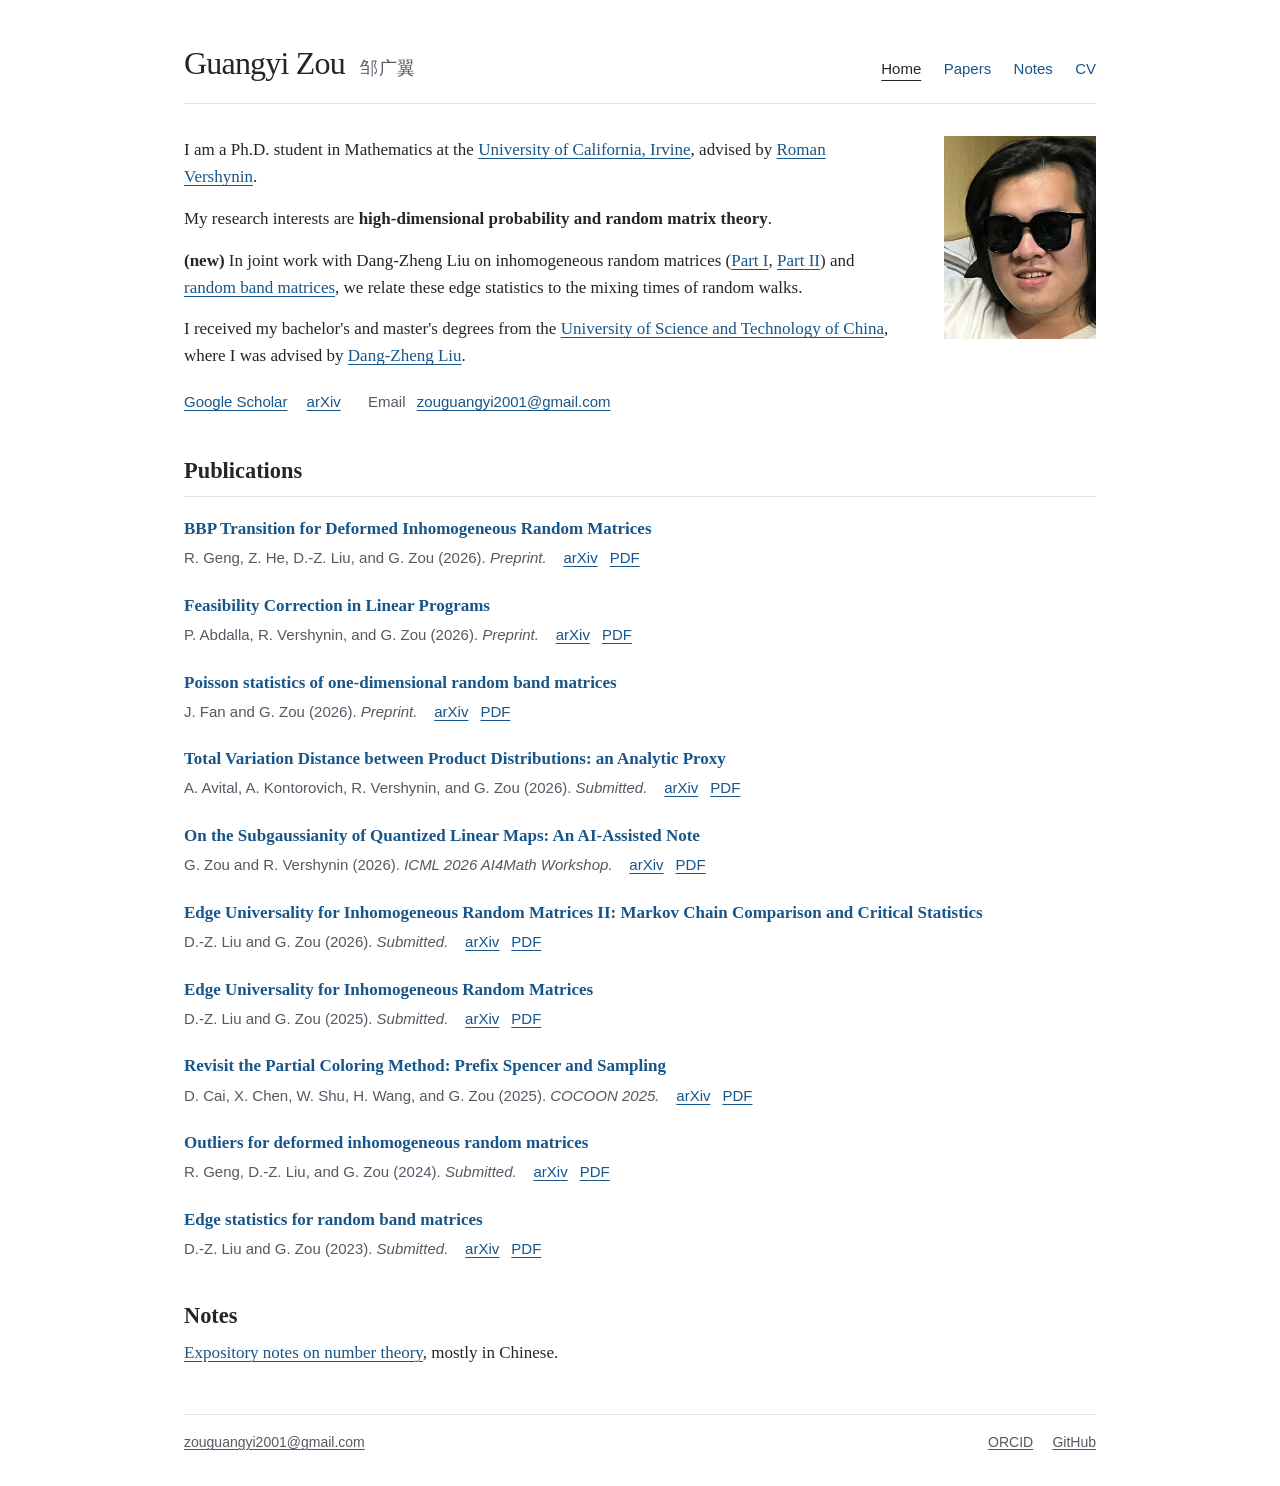
<file: index.html>
<!doctype html>
<html lang="en">
<head>
  <meta charset="utf-8">
  <meta name="viewport" content="width=device-width, initial-scale=1">
  <meta name="description" content="Guangyi Zou (邹广翼) is a mathematics Ph.D. student at UC Irvine, researching high-dimensional probability and random matrix theory.">
  <meta name="author" content="Guangyi Zou">
  <meta name="robots" content="index, follow">
  <meta name="google-site-verification" content="BsBAbv_D_z53kBv9pD-1vyFKin3Xzhkw8vNVQaRNFMk">

  <link rel="canonical" href="https://the8ravo.github.io/">
  <meta property="og:type" content="website">
  <meta property="og:title" content="Guangyi Zou (邹广翼) | Mathematics, UC Irvine">
  <meta property="og:description" content="Guangyi Zou (邹广翼) is a mathematics Ph.D. student at UC Irvine, researching high-dimensional probability and random matrix theory.">
  <meta property="og:url" content="https://the8ravo.github.io/">
  <meta property="og:image" content="https://the8ravo.github.io/assets/profile.jpg">

  <title>Guangyi Zou (邹广翼) | Mathematics, UC Irvine</title>
  <link rel="icon" href="assets/img/favicon.svg" type="image/svg+xml">
  <link rel="stylesheet" href="assets/css/style.css">

  <script type="application/ld+json">
  {
    "@context": "https://schema.org",
    "@type": "Person",
    "name": "Guangyi Zou",
    "alternateName": "邹广翼",
    "url": "https://the8ravo.github.io/",
    "jobTitle": "Ph.D. Student in Mathematics",
    "affiliation": {
      "@type": "CollegeOrUniversity",
      "name": "University of California, Irvine"
    },
    "alumniOf": {
      "@type": "CollegeOrUniversity",
      "name": "University of Science and Technology of China"
    },
    "email": "mailto:zouguangyi2001@gmail.com",
    "sameAs": [
      "https://www.math.uci.edu/node/38472",
      "https://scholar.google.com/citations?hl=en&user=hgJ_qtQAAAAJ",
      "https://arxiv.org/a/zou_g_1.html",
      "https://orcid.org/0009-0001-0403-5089",
      "https://github.com/The8ravo"
    ],
    "knowsAbout": [
      "High-dimensional probability theory",
      "Random matrix theory",
      "Spectral statistics"
    ]
  }
  </script>
</head>
<body>
  <a class="skip-link" href="#content">Skip to content</a>
  <div class="page">
    <header class="site-header">
      <h1 class="site-title"><a href="/">Guangyi Zou <span lang="zh-Hans">邹广翼</span></a></h1>
      <nav class="site-nav" aria-label="Main navigation">
        <a href="/" aria-current="page">Home</a>
        <a href="publications.html">Papers</a>
        <a href="notes.html">Notes</a>
        <a href="assets/files/cv.pdf?v=20261027">CV</a>
      </nav>
    </header>
    <main id="content" tabindex="-1">
      <section class="intro" aria-labelledby="about-heading">
        <img class="portrait" src="assets/profile.jpg" alt="Guangyi Zou" width="960" height="1280" fetchpriority="high">
        <div class="intro-copy">
          <h2 class="visually-hidden" id="about-heading">About</h2>
          <p>I am a Ph.D. student in Mathematics at the <a href="https://www.math.uci.edu/">University of California, Irvine</a>, advised by <a href="https://www.math.uci.edu/~rvershyn/">Roman Vershynin</a>.</p>
          <p>My research interests are <strong>high-dimensional probability and random matrix theory</strong>.</p>
          <p><strong>(new)</strong> In joint work with Dang-Zheng Liu on inhomogeneous random matrices (<a href="https://arxiv.org/abs/2508.17838">Part I</a>, <a href="https://arxiv.org/abs/2604.20215">Part II</a>) and <a href="https://arxiv.org/abs/2401.00492">random band matrices</a>, we relate these edge statistics to the mixing times of random walks.</p>
          <p>I received my bachelor's and master's degrees from the <a href="https://www.ustc.edu.cn/">University of Science and Technology of China</a>, where I was advised by <a href="https://staff.ustc.edu.cn/~dzliu/">Dang-Zheng Liu</a>.</p>
          <div class="contact">
            <ul class="profile-links" aria-label="Academic profiles" role="list">
              <li><a href="https://scholar.google.com/citations?hl=en&amp;user=hgJ_qtQAAAAJ">Google Scholar</a></li>
              <li><a href="https://arxiv.org/a/zou_g_1.html">arXiv</a></li>
            </ul>
            <p><span class="contact-label">Email</span> <a href="mailto:zouguangyi2001@gmail.com">zouguangyi2001@gmail.com</a></p>
          </div>
        </div>
      </section>

      <section class="papers-section" id="papers" aria-labelledby="papers-heading">
        <h2 id="papers-heading">Publications</h2>

        <ul class="paper-list" role="list">
          <li>
            <a class="paper-title" href="https://arxiv.org/abs/2610.24796">BBP Transition for Deformed Inhomogeneous Random Matrices</a>
            <div class="paper-meta"><span>R. Geng, Z. He, D.-Z. Liu, and G. Zou (2026). <em>Preprint.</em></span><span class="paper-links"><a href="https://arxiv.org/abs/2610.24796" aria-label="arXiv: BBP Transition for Deformed Inhomogeneous Random Matrices">arXiv</a><a href="https://arxiv.org/pdf/2610.24796" aria-label="PDF: BBP Transition for Deformed Inhomogeneous Random Matrices">PDF</a></span></div>
          </li>
          <li>
            <a class="paper-title" href="https://arxiv.org/abs/2609.36192">Feasibility Correction in Linear Programs</a>
            <div class="paper-meta"><span>P. Abdalla, R. Vershynin, and G. Zou (2026). <em>Preprint.</em></span><span class="paper-links"><a href="https://arxiv.org/abs/2609.36192" aria-label="arXiv: Feasibility Correction in Linear Programs">arXiv</a><a href="https://arxiv.org/pdf/2609.36192" aria-label="PDF: Feasibility Correction in Linear Programs">PDF</a></span></div>
          </li>
          <li>
            <a class="paper-title" href="https://arxiv.org/abs/2609.23389">Poisson statistics of one-dimensional random band matrices</a>
            <div class="paper-meta"><span>J. Fan and G. Zou (2026). <em>Preprint.</em></span><span class="paper-links"><a href="https://arxiv.org/abs/2609.23389" aria-label="arXiv: Poisson statistics of one-dimensional random band matrices">arXiv</a><a href="https://arxiv.org/pdf/2609.23389" aria-label="PDF: Poisson statistics of one-dimensional random band matrices">PDF</a></span></div>
          </li>
          <li>
            <a class="paper-title" href="https://arxiv.org/abs/2609.21049">Total Variation Distance between Product Distributions: an Analytic Proxy</a>
            <div class="paper-meta"><span>A. Avital, A. Kontorovich, R. Vershynin, and G. Zou (2026). <em>Submitted.</em></span><span class="paper-links"><a href="https://arxiv.org/abs/2609.21049" aria-label="arXiv: Total Variation Distance between Product Distributions: an Analytic Proxy">arXiv</a><a href="https://arxiv.org/pdf/2609.21049" aria-label="PDF: Total Variation Distance between Product Distributions: an Analytic Proxy">PDF</a></span></div>
          </li>
          <li>
            <a class="paper-title" href="https://arxiv.org/abs/2605.27563">On the Subgaussianity of Quantized Linear Maps: An AI-Assisted Note</a>
            <div class="paper-meta"><span>G. Zou and R. Vershynin (2026). <em>ICML 2026 AI4Math Workshop.</em></span><span class="paper-links"><a href="https://arxiv.org/abs/2605.27563" aria-label="arXiv: On the Subgaussianity of Quantized Linear Maps: An AI-Assisted Note">arXiv</a><a href="https://arxiv.org/pdf/2605.27563" aria-label="PDF: On the Subgaussianity of Quantized Linear Maps: An AI-Assisted Note">PDF</a></span></div>
          </li>
          <li>
            <a class="paper-title" href="https://arxiv.org/abs/2604.20215">Edge Universality for Inhomogeneous Random Matrices II: Markov Chain Comparison and Critical Statistics</a>
            <div class="paper-meta"><span>D.-Z. Liu and G. Zou (2026). <em>Submitted.</em></span><span class="paper-links"><a href="https://arxiv.org/abs/2604.20215" aria-label="arXiv: Edge Universality for Inhomogeneous Random Matrices II: Markov Chain Comparison and Critical Statistics">arXiv</a><a href="https://arxiv.org/pdf/2604.20215" aria-label="PDF: Edge Universality for Inhomogeneous Random Matrices II: Markov Chain Comparison and Critical Statistics">PDF</a></span></div>
          </li>
          <li>
            <a class="paper-title" href="https://arxiv.org/abs/2508.17838">Edge Universality for Inhomogeneous Random Matrices</a>
            <div class="paper-meta"><span>D.-Z. Liu and G. Zou (2025). <em>Submitted.</em></span><span class="paper-links"><a href="https://arxiv.org/abs/2508.17838" aria-label="arXiv: Edge Universality for Inhomogeneous Random Matrices">arXiv</a><a href="https://arxiv.org/pdf/2508.17838" aria-label="PDF: Edge Universality for Inhomogeneous Random Matrices">PDF</a></span></div>
          </li>
          <li>
            <a class="paper-title" href="https://arxiv.org/abs/2408.13756">Revisit the Partial Coloring Method: Prefix Spencer and Sampling</a>
            <div class="paper-meta"><span>D. Cai, X. Chen, W. Shu, H. Wang, and G. Zou (2025). <em>COCOON 2025.</em></span><span class="paper-links"><a href="https://arxiv.org/abs/2408.13756" aria-label="arXiv: Revisit the Partial Coloring Method: Prefix Spencer and Sampling">arXiv</a><a href="https://arxiv.org/pdf/2408.13756" aria-label="PDF: Revisit the Partial Coloring Method: Prefix Spencer and Sampling">PDF</a></span></div>
          </li>
          <li>
            <a class="paper-title" href="https://arxiv.org/abs/2407.12182">Outliers for deformed inhomogeneous random matrices</a>
            <div class="paper-meta"><span>R. Geng, D.-Z. Liu, and G. Zou (2024). <em>Submitted.</em></span><span class="paper-links"><a href="https://arxiv.org/abs/2407.12182" aria-label="arXiv: Outliers for deformed inhomogeneous random matrices">arXiv</a><a href="https://arxiv.org/pdf/2407.12182" aria-label="PDF: Outliers for deformed inhomogeneous random matrices">PDF</a></span></div>
          </li>
          <li>
            <a class="paper-title" href="https://arxiv.org/abs/2401.00492">Edge statistics for random band matrices</a>
            <div class="paper-meta"><span>D.-Z. Liu and G. Zou (2023). <em>Submitted.</em></span><span class="paper-links"><a href="https://arxiv.org/abs/2401.00492" aria-label="arXiv: Edge statistics for random band matrices">arXiv</a><a href="https://arxiv.org/pdf/2401.00492" aria-label="PDF: Edge statistics for random band matrices">PDF</a></span></div>
          </li>
        </ul>
      </section>

      <section class="notes-summary" aria-labelledby="notes-heading">
        <h2 id="notes-heading">Notes</h2>
        <p><a href="notes.html">Expository notes on number theory</a>, mostly in Chinese.</p>
      </section>
    </main>
    <footer class="site-footer">
      <a href="mailto:zouguangyi2001@gmail.com">zouguangyi2001@gmail.com</a>
      <ul class="footer-links" aria-label="Other profiles" role="list"><li><a href="https://orcid.org/0009-0001-0403-5089">ORCID</a></li><li><a href="https://github.com/The8ravo">GitHub</a></li></ul>
    </footer>
  </div>
  <!-- Cloudflare Web Analytics -->
  <script type="module" src="https://static.cloudflareinsights.com/beacon.min.js" data-cf-beacon='{"token": "a001b801fd594cca8ecc930707e78b6f"}'></script>
  <!-- End Cloudflare Web Analytics -->
</body>
</html>
</file>
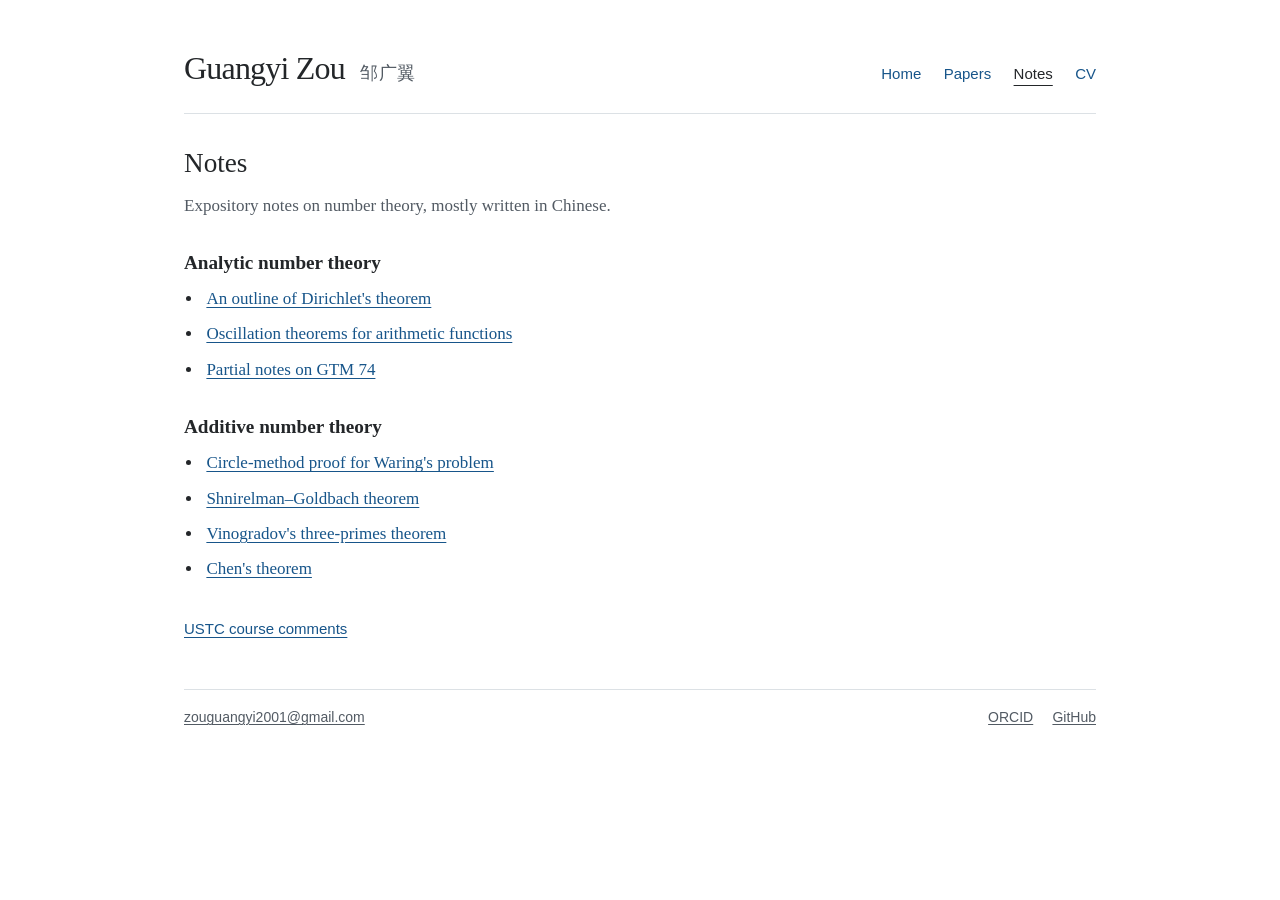
<file: notes.html>
<!doctype html>
<html lang="en">
<head>
  <meta charset="utf-8">
  <meta name="viewport" content="width=device-width, initial-scale=1">
  <meta name="description" content="Expository notes by Guangyi Zou on analytic and additive number theory, including Dirichlet's theorem and prime number problems, mostly in Chinese.">
  <meta name="author" content="Guangyi Zou">
  <link rel="canonical" href="https://the8ravo.github.io/notes.html">
  <title>Notes | Guangyi Zou</title>
  <link rel="icon" href="assets/img/favicon.svg" type="image/svg+xml">
  <link rel="stylesheet" href="assets/css/style.css">
</head>
<body>
  <a class="skip-link" href="#content">Skip to content</a>
  <div class="page">
    <header class="site-header">
      <p class="site-title"><a href="/">Guangyi Zou <span lang="zh-Hans">邹广翼</span></a></p>
      <nav class="site-nav" aria-label="Main navigation">
        <a href="/">Home</a>
        <a href="/#papers">Papers</a>
        <a href="notes.html" aria-current="page">Notes</a>
        <a href="assets/files/cv.pdf?v=20261027">CV</a>
      </nav>
    </header>
    <main id="content" tabindex="-1">
      <header class="page-heading"><h1>Notes</h1><p>Expository notes on number theory, mostly written in Chinese.</p></header>
      <section class="note-group" aria-labelledby="topic-0">
        <h2 id="topic-0">Analytic number theory</h2>
        <ul class="note-list">
          <li><a href="https://drive.google.com/file/d/1QFh8ljdPXw6E_RGPfH_DhdAvAzFanyb6/view?usp=sharing">An outline of Dirichlet's theorem</a></li>
          <li><a href="https://drive.google.com/file/d/1DsOE9x4B8pCfLu-itnDWKIaBHlcQuENA/view?usp=sharing">Oscillation theorems for arithmetic functions</a></li>
          <li><a href="https://drive.google.com/file/d/1uiCTpSClFCyCpJBDYR6FVkb2U_IRwHxY/view?usp=sharing">Partial notes on GTM 74</a></li>
        </ul>
      </section>
      <section class="note-group" aria-labelledby="topic-2">
        <h2 id="topic-2">Additive number theory</h2>
        <ul class="note-list">
          <li><a href="https://drive.google.com/file/d/1K-JTRVeQG4NaoHD7-wanuM2-m0-tpWb9/view?usp=sharing">Circle-method proof for Waring's problem</a></li>
          <li><a href="https://drive.google.com/file/d/1jFh26FXc7w3iYeWCMA9abARYnyAmDrgR/view?usp=sharing">Shnirelman–Goldbach theorem</a></li>
          <li><a href="https://drive.google.com/file/d/1qz-BgQOBypDga6Xsa1A-3agTq9frQPxJ/view?usp=sharing">Vinogradov's three-primes theorem</a></li>
          <li><a href="https://drive.google.com/file/d/1NAkKaYL-YADBJRZx2CBu9xefnm9uroFd/view?usp=sharing">Chen's theorem</a></li>
        </ul>
      </section>
      <p class="course-link"><a href="https://icourse.club/user/2809">USTC course comments</a></p>
    </main>
    <footer class="site-footer">
      <a href="mailto:zouguangyi2001@gmail.com">zouguangyi2001@gmail.com</a>
      <ul class="footer-links" aria-label="Other profiles" role="list"><li><a href="https://orcid.org/0009-0001-0403-5089">ORCID</a></li><li><a href="https://github.com/The8ravo">GitHub</a></li></ul>
    </footer>
  </div>
  <!-- Cloudflare Web Analytics -->
  <script type="module" src="https://static.cloudflareinsights.com/beacon.min.js" data-cf-beacon='{"token": "a001b801fd594cca8ecc930707e78b6f"}'></script>
  <!-- End Cloudflare Web Analytics -->
</body>
</html>
</file>
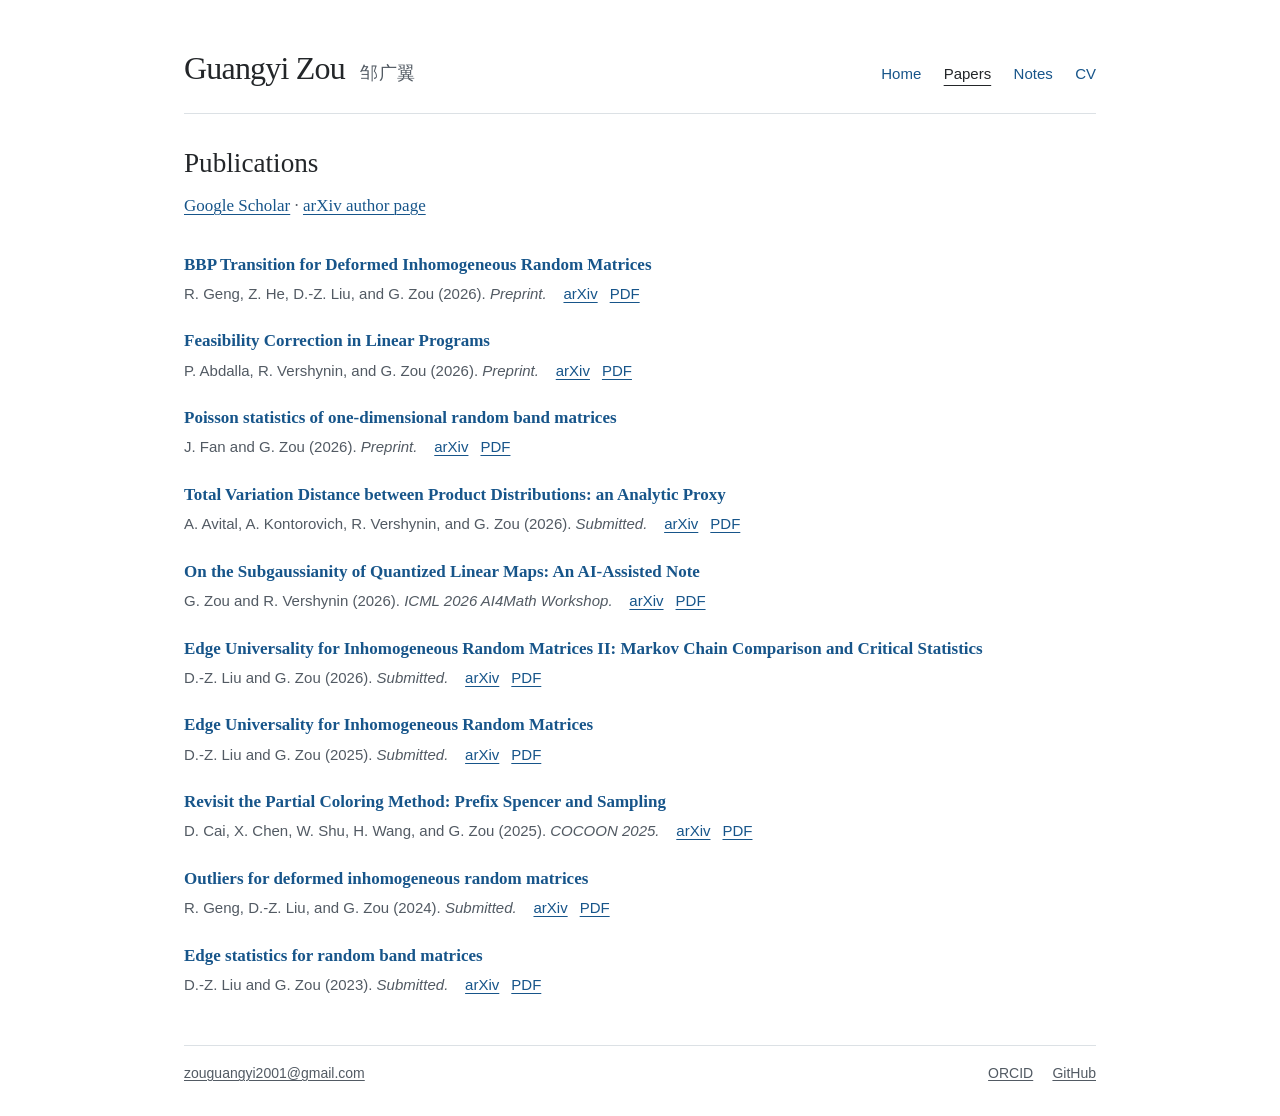
<file: publications.html>
<!doctype html>
<html lang="en">
<head>
  <meta charset="utf-8">
  <meta name="viewport" content="width=device-width, initial-scale=1">
  <meta name="description" content="Publications and preprints by Guangyi Zou on random matrix theory, edge universality, spectral statistics, and high-dimensional probability.">
  <meta name="author" content="Guangyi Zou">
  <link rel="canonical" href="https://the8ravo.github.io/publications.html">
  <title>Publications | Guangyi Zou</title>
  <link rel="icon" href="assets/img/favicon.svg" type="image/svg+xml">
  <link rel="stylesheet" href="assets/css/style.css">
</head>
<body>
  <a class="skip-link" href="#content">Skip to content</a>
  <div class="page">
    <header class="site-header">
      <p class="site-title"><a href="/">Guangyi Zou <span lang="zh-Hans">邹广翼</span></a></p>
      <nav class="site-nav" aria-label="Main navigation">
        <a href="/">Home</a>
        <a href="publications.html" aria-current="page">Papers</a>
        <a href="notes.html">Notes</a>
        <a href="assets/files/cv.pdf?v=20261027">CV</a>
      </nav>
    </header>
    <main id="content" tabindex="-1">
      <header class="page-heading"><h1>Publications</h1><p><a href="https://scholar.google.com/citations?hl=en&amp;user=hgJ_qtQAAAAJ">Google Scholar</a> <span aria-hidden="true">·</span> <a href="https://arxiv.org/a/zou_g_1.html">arXiv author page</a></p></header>

      <ul class="paper-list" role="list">
        <li>
          <a class="paper-title" href="https://arxiv.org/abs/2610.24796">BBP Transition for Deformed Inhomogeneous Random Matrices</a>
          <div class="paper-meta"><span>R. Geng, Z. He, D.-Z. Liu, and G. Zou (2026). <em>Preprint.</em></span><span class="paper-links"><a href="https://arxiv.org/abs/2610.24796" aria-label="arXiv: BBP Transition for Deformed Inhomogeneous Random Matrices">arXiv</a><a href="https://arxiv.org/pdf/2610.24796" aria-label="PDF: BBP Transition for Deformed Inhomogeneous Random Matrices">PDF</a></span></div>
        </li>
        <li>
          <a class="paper-title" href="https://arxiv.org/abs/2609.36192">Feasibility Correction in Linear Programs</a>
          <div class="paper-meta"><span>P. Abdalla, R. Vershynin, and G. Zou (2026). <em>Preprint.</em></span><span class="paper-links"><a href="https://arxiv.org/abs/2609.36192" aria-label="arXiv: Feasibility Correction in Linear Programs">arXiv</a><a href="https://arxiv.org/pdf/2609.36192" aria-label="PDF: Feasibility Correction in Linear Programs">PDF</a></span></div>
        </li>
        <li>
          <a class="paper-title" href="https://arxiv.org/abs/2609.23389">Poisson statistics of one-dimensional random band matrices</a>
          <div class="paper-meta"><span>J. Fan and G. Zou (2026). <em>Preprint.</em></span><span class="paper-links"><a href="https://arxiv.org/abs/2609.23389" aria-label="arXiv: Poisson statistics of one-dimensional random band matrices">arXiv</a><a href="https://arxiv.org/pdf/2609.23389" aria-label="PDF: Poisson statistics of one-dimensional random band matrices">PDF</a></span></div>
        </li>
        <li>
          <a class="paper-title" href="https://arxiv.org/abs/2609.21049">Total Variation Distance between Product Distributions: an Analytic Proxy</a>
          <div class="paper-meta"><span>A. Avital, A. Kontorovich, R. Vershynin, and G. Zou (2026). <em>Submitted.</em></span><span class="paper-links"><a href="https://arxiv.org/abs/2609.21049" aria-label="arXiv: Total Variation Distance between Product Distributions: an Analytic Proxy">arXiv</a><a href="https://arxiv.org/pdf/2609.21049" aria-label="PDF: Total Variation Distance between Product Distributions: an Analytic Proxy">PDF</a></span></div>
        </li>
        <li>
          <a class="paper-title" href="https://arxiv.org/abs/2605.27563">On the Subgaussianity of Quantized Linear Maps: An AI-Assisted Note</a>
          <div class="paper-meta"><span>G. Zou and R. Vershynin (2026). <em>ICML 2026 AI4Math Workshop.</em></span><span class="paper-links"><a href="https://arxiv.org/abs/2605.27563" aria-label="arXiv: On the Subgaussianity of Quantized Linear Maps: An AI-Assisted Note">arXiv</a><a href="https://arxiv.org/pdf/2605.27563" aria-label="PDF: On the Subgaussianity of Quantized Linear Maps: An AI-Assisted Note">PDF</a></span></div>
        </li>
        <li>
          <a class="paper-title" href="https://arxiv.org/abs/2604.20215">Edge Universality for Inhomogeneous Random Matrices II: Markov Chain Comparison and Critical Statistics</a>
          <div class="paper-meta"><span>D.-Z. Liu and G. Zou (2026). <em>Submitted.</em></span><span class="paper-links"><a href="https://arxiv.org/abs/2604.20215" aria-label="arXiv: Edge Universality for Inhomogeneous Random Matrices II: Markov Chain Comparison and Critical Statistics">arXiv</a><a href="https://arxiv.org/pdf/2604.20215" aria-label="PDF: Edge Universality for Inhomogeneous Random Matrices II: Markov Chain Comparison and Critical Statistics">PDF</a></span></div>
        </li>
        <li>
          <a class="paper-title" href="https://arxiv.org/abs/2508.17838">Edge Universality for Inhomogeneous Random Matrices</a>
          <div class="paper-meta"><span>D.-Z. Liu and G. Zou (2025). <em>Submitted.</em></span><span class="paper-links"><a href="https://arxiv.org/abs/2508.17838" aria-label="arXiv: Edge Universality for Inhomogeneous Random Matrices">arXiv</a><a href="https://arxiv.org/pdf/2508.17838" aria-label="PDF: Edge Universality for Inhomogeneous Random Matrices">PDF</a></span></div>
        </li>
        <li>
          <a class="paper-title" href="https://arxiv.org/abs/2408.13756">Revisit the Partial Coloring Method: Prefix Spencer and Sampling</a>
          <div class="paper-meta"><span>D. Cai, X. Chen, W. Shu, H. Wang, and G. Zou (2025). <em>COCOON 2025.</em></span><span class="paper-links"><a href="https://arxiv.org/abs/2408.13756" aria-label="arXiv: Revisit the Partial Coloring Method: Prefix Spencer and Sampling">arXiv</a><a href="https://arxiv.org/pdf/2408.13756" aria-label="PDF: Revisit the Partial Coloring Method: Prefix Spencer and Sampling">PDF</a></span></div>
        </li>
        <li>
          <a class="paper-title" href="https://arxiv.org/abs/2407.12182">Outliers for deformed inhomogeneous random matrices</a>
          <div class="paper-meta"><span>R. Geng, D.-Z. Liu, and G. Zou (2024). <em>Submitted.</em></span><span class="paper-links"><a href="https://arxiv.org/abs/2407.12182" aria-label="arXiv: Outliers for deformed inhomogeneous random matrices">arXiv</a><a href="https://arxiv.org/pdf/2407.12182" aria-label="PDF: Outliers for deformed inhomogeneous random matrices">PDF</a></span></div>
        </li>
        <li>
          <a class="paper-title" href="https://arxiv.org/abs/2401.00492">Edge statistics for random band matrices</a>
          <div class="paper-meta"><span>D.-Z. Liu and G. Zou (2023). <em>Submitted.</em></span><span class="paper-links"><a href="https://arxiv.org/abs/2401.00492" aria-label="arXiv: Edge statistics for random band matrices">arXiv</a><a href="https://arxiv.org/pdf/2401.00492" aria-label="PDF: Edge statistics for random band matrices">PDF</a></span></div>
        </li>
      </ul>
    </main>
    <footer class="site-footer">
      <a href="mailto:zouguangyi2001@gmail.com">zouguangyi2001@gmail.com</a>
      <ul class="footer-links" aria-label="Other profiles" role="list"><li><a href="https://orcid.org/0009-0001-0403-5089">ORCID</a></li><li><a href="https://github.com/The8ravo">GitHub</a></li></ul>
    </footer>
  </div>
  <!-- Cloudflare Web Analytics -->
  <script type="module" src="https://static.cloudflareinsights.com/beacon.min.js" data-cf-beacon='{"token": "a001b801fd594cca8ecc930707e78b6f"}'></script>
  <!-- End Cloudflare Web Analytics -->
</body>
</html>
</file>
<file: assets/css/style.css>
:root {
  color-scheme: light;
  --ink: #232629;
  --secondary: #525a63;
  --link: #17558a;
  --rule: #dce1e5;
  --sans: -apple-system, BlinkMacSystemFont, "Segoe UI", Arial, sans-serif;
}
* { box-sizing: border-box; }
html { scroll-padding-top: 1.5rem; }
body { margin: 0; background: #fff; color: var(--ink); font-family: Georgia, "Times New Roman", serif; font-size: 1.0625rem; line-height: 1.6; -webkit-text-size-adjust: 100%; }
a { color: var(--link); text-decoration-thickness: 1px; text-underline-offset: .17em; }
a:hover { color: #0d3b65; text-decoration: underline; }
a:focus-visible { outline: 2px solid var(--link); outline-offset: 4px; border-radius: 1px; }
img { display: block; max-width: 100%; }
p { margin: 0 0 .9rem; }
strong { font-weight: 600; }
h1, h2, h3 { line-height: 1.3; }
h2 { margin: 0 0 1.15rem; font-size: 1.4rem; font-weight: 600; }
.page { width: min(100% - 3rem, 57rem); margin-inline: auto; }
.site-header { display: flex; justify-content: space-between; align-items: baseline; flex-wrap: wrap; gap: .85rem 2rem; padding: 2.7rem 0 1.15rem; border-bottom: 1px solid var(--rule); }
.site-title { margin: 0; font-size: 2rem; font-weight: 500; letter-spacing: -.025em; }
.site-title a { color: var(--ink); text-decoration: none; }
.site-title span { margin-left: .5rem; font-family: var(--sans); font-size: 1.15rem; font-weight: 400; letter-spacing: .025em; color: var(--secondary); white-space: nowrap; }
.site-nav { display: flex; flex-wrap: wrap; gap: .35rem 1.4rem; font-family: var(--sans); font-size: .9375rem; }
.site-nav a { display: inline-block; padding: .2rem 0; text-decoration: none; }
.site-nav a[aria-current="page"] { color: var(--ink); text-decoration: underline; text-underline-offset: .4em; }
.site-nav a:hover { text-decoration: underline; text-underline-offset: .4em; }
main { padding: 2rem 0 3rem; }
main:focus { outline: none; }
.intro { display: grid; grid-template-columns: minmax(0, 1fr) 9.5rem; gap: 2.7rem; align-items: start; }
.intro-copy { min-width: 0; grid-column: 1; grid-row: 1; }
.portrait { width: 9.5rem; height: auto; aspect-ratio: 3 / 4; grid-column: 2; grid-row: 1; }
.contact { display: flex; align-items: baseline; flex-wrap: wrap; gap: .15rem 1.7rem; margin-top: 1.25rem; font-family: var(--sans); font-size: .9375rem; }
.contact p { margin: 0; }
.contact-label { color: var(--secondary); margin-right: .45rem; }
.profile-links, .footer-links { display: flex; flex-wrap: wrap; gap: .3rem 1.2rem; padding: 0; margin: 0; list-style: none; }
.papers-section { margin-top: 2.65rem; }
.papers-section > h2 { padding-bottom: .65rem; border-bottom: 1px solid var(--rule); }
.paper-list { list-style: none; padding: 0; margin: 0; min-width: 0; }
.paper-list li + li { margin-top: 1.35rem; }
.paper-title { display: inline; font-weight: 600; line-height: 1.5; text-decoration: none; }
.paper-title:hover { text-decoration: underline; }
.paper-meta { display: flex; flex-wrap: wrap; align-items: baseline; gap: .1rem 1.05rem; margin-top: .25rem; color: var(--secondary); font-family: var(--sans); font-size: .9375rem; line-height: 1.6; }
.paper-links { display: inline-flex; gap: .75rem; white-space: nowrap; }
.notes-summary { margin-top: 2.5rem; }
.notes-summary h2 { margin-bottom: .55rem; }
.notes-summary p { margin: 0; }
.page-heading { margin: 0 0 2rem; }
.page-heading h1 { font-size: 1.7rem; font-weight: 500; margin: 0 0 .65rem; }
.page-heading p { color: var(--secondary); margin: 0; }
.note-group + .note-group { margin-top: 2rem; }
.note-group h2 { font-size: 1.2rem; margin-bottom: .6rem; }
.note-list { margin: 0; padding-left: 1.2rem; }
.note-list li { padding-left: .2rem; }
.note-list li + li { margin-top: .5rem; }
.course-link { margin: 2.2rem 0 0; font-size: .9375rem; font-family: var(--sans); }
.site-footer { display: flex; justify-content: space-between; align-items: baseline; flex-wrap: wrap; gap: .5rem 1.5rem; padding: 1rem 0 2rem; border-top: 1px solid var(--rule); font: .875rem/1.6 var(--sans); }
.site-footer a { color: var(--secondary); }
.not-found { max-width: 38rem; padding-top: 5rem; }
.not-found h1 { font-size: 2rem; font-weight: 500; }
.error-code { font: 1rem var(--sans); color: var(--secondary); }
.skip-link { position: fixed; top: .5rem; left: .5rem; z-index: 10; background: #fff; border: 1px solid var(--link); padding: .5rem .75rem; transform: translateY(-200%); }
.skip-link:focus { transform: translateY(0); }
.visually-hidden { position: absolute; width: 1px; height: 1px; padding: 0; margin: -1px; overflow: hidden; clip-path: inset(50%); white-space: nowrap; border: 0; }
@media (max-width: 45rem) {
  .site-header { padding-top: 1.8rem; }
  .intro { grid-template-columns: minmax(0,1fr) 7rem; gap: 1.5rem; }
  .portrait { width: 7rem; }
  .site-nav { gap: .3rem 1.25rem; }
}
@media (max-width: 34rem) {
  .page { width: calc(100% - 2.25rem); }
  .site-header { display: block; padding-top: 1.4rem; }
  .site-title { font-size: 1.8rem; }
  .site-title span { font-size: 1rem; margin-left: .3rem; }
  .site-nav { margin-top: .75rem; }
  main { padding-top: 1.5rem; }
  .intro { display: flow-root; }
  .portrait { float: right; width: 5.25rem; margin: .2rem 0 .6rem 1.2rem; }
  .intro-copy > p { overflow-wrap: break-word; }
  .contact { clear: both; gap: .3rem 1rem; margin-top: 1rem; }
  .papers-section { margin-top: 2rem; }
  .paper-list li + li { margin-top: 1.35rem; }
}
@media print {
  .page { width: 100%; }
  .site-nav, .skip-link, .site-footer { display: none; }
  .site-header { padding-top: 0; }
  body { font-size: 11pt; }
  a { color: inherit; text-decoration: none; }
  .paper-list li, .note-list li { break-inside: avoid; }
  h2, h3 { break-after: avoid; }
}
</file>
